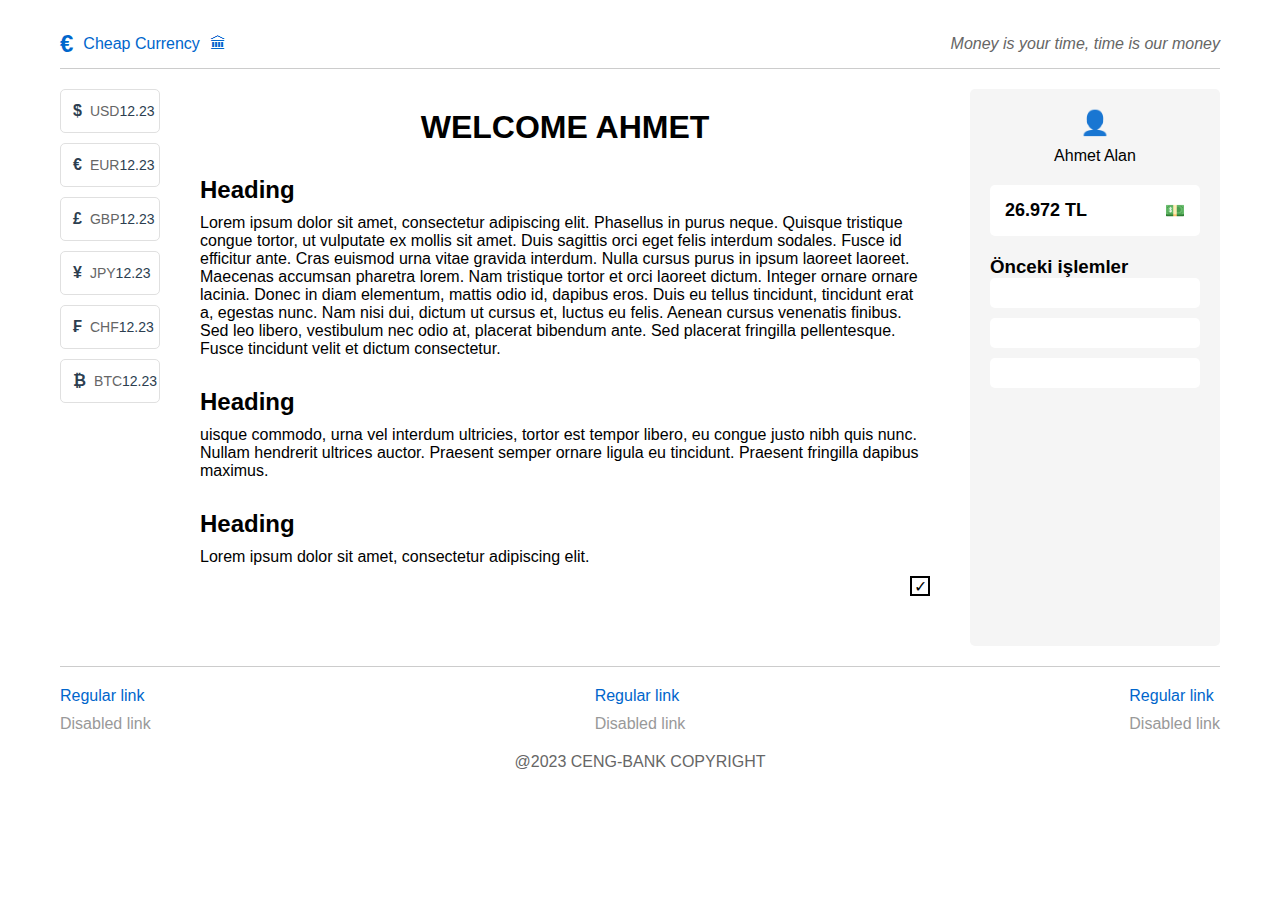
<file: index.html>
<!-- index.html -->
<!DOCTYPE html>
<html lang="en">
<head>
    <meta charset="UTF-8">
    <meta name="viewport" content="width=device-width, initial-scale=1.0">
    <title>Cheap Currency Bank</title>
    <link rel="stylesheet" href="index.css">
</head>
<body>
    <div class="container">
        <!-- Header -->
        <header>
            <div class="logo">
                <span class="euro">€</span>
                <span class="brand">Cheap Currency</span>
                <div class="bank-image">🏛</div>
            </div>
            <div class="motto">Money is your time, time is our money</div>
        </header>

        <!-- Main Content -->
        <div class="main-content">

        <!-- Left Sidebar -->
        <div class="sidebar">
            <div class="sidebar-item">
                <div class="currency-info">
                    <span class="currency-icon">$</span>
                    <span class="currency-code">USD</span>
                </div>
                <span class="rate">12.23</span>
            </div>
            <div class="sidebar-item">
                <div class="currency-info">
                    <span class="currency-icon">€</span>
                    <span class="currency-code">EUR</span>
                </div>
                <span class="rate">12.23</span>
            </div>
            <div class="sidebar-item">
                <div class="currency-info">
                    <span class="currency-icon">£</span>
                    <span class="currency-code">GBP</span>
                </div>
                <span class="rate">12.23</span>
            </div>
            <div class="sidebar-item">
                <div class="currency-info">
                    <span class="currency-icon">¥</span>
                    <span class="currency-code">JPY</span>
                </div>
                <span class="rate">12.23</span>
            </div>
            <div class="sidebar-item">
                <div class="currency-info">
                    <span class="currency-icon">₣</span>
                    <span class="currency-code">CHF</span>
                </div>
                <span class="rate">12.23</span>
            </div>
            <div class="sidebar-item">
                <div class="currency-info">
                    <span class="currency-icon">₿</span>
                    <span class="currency-code">BTC</span>
                </div>
                <span class="rate">12.23</span>
            </div>
        </div>

            <!-- Center -->
            <div class="center">
                <div class="welcome-header">
                    <h1>WELCOME AHMET</h1>
                </div>
                
                <section class="content-section">
                    <h2>Heading</h2>
                    <p>Lorem ipsum dolor sit amet, consectetur adipiscing elit. Phasellus in purus neque. Quisque tristique congue tortor, ut vulputate ex mollis sit amet. Duis sagittis orci eget felis interdum sodales. Fusce id efficitur ante. Cras euismod urna vitae gravida interdum. Nulla cursus purus in ipsum laoreet laoreet. Maecenas accumsan pharetra lorem. Nam tristique tortor et orci laoreet dictum. Integer ornare ornare lacinia. Donec in diam elementum, mattis odio id, dapibus eros. Duis eu tellus tincidunt, tincidunt erat a, egestas nunc. Nam nisi dui, dictum ut cursus et, luctus eu felis. Aenean cursus venenatis finibus. Sed leo libero, vestibulum nec odio at, placerat bibendum ante. Sed placerat fringilla pellentesque. Fusce tincidunt velit et dictum consectetur.</p>
                </section>

                <section class="content-section">
                    <h2>Heading</h2>
                    <p>uisque commodo, urna vel interdum ultricies, tortor est tempor libero, eu congue justo nibh quis nunc. Nullam hendrerit ultrices auctor. Praesent semper ornare ligula eu tincidunt. Praesent fringilla dapibus maximus. </p>
                </section>

                <section class="content-section">
                    <h2>Heading</h2>
                    <p>Lorem ipsum dolor sit amet, consectetur adipiscing elit.</p>
                    <div class="checkbox-container">
                        <div class="checkbox">✓</div>
                    </div>
                </section>
            </div>

            <!-- Right Sidebar -->
            <div class="right-sidebar">
                <div class="user-info">
                    <div class="user-icon">👤</div>
                    <div>Ahmet Alan</div>
                </div>
                
                <div class="balance">
                    <div class="amount">26.972 TL</div>
                    <div class="wallet-icon">💵</div>
                </div>

                <div class="recent-activities">
                    <h3>Önceki işlemler</h3>
                    <div class="activity-list">
                        <div class="activity-item"></div>
                        <div class="activity-item"></div>
                        <div class="activity-item"></div>
                    </div>
                </div>
            </div>
        </div>

        <!-- Footer -->
        <footer>
            <div class="footer-container">
                <div class="footer-column">
                    <a href="#" class="regular-link">Regular link</a>
                    <a href="#" class="disabled-link">Disabled link</a>
                </div>
                <div class="footer-column">
                    <a href="#" class="regular-link">Regular link</a>
                    <a href="#" class="disabled-link">Disabled link</a>
                </div>
                <div class="footer-column">
                    <a href="#" class="regular-link">Regular link</a>
                    <a href="#" class="disabled-link">Disabled link</a>
                </div>
            </div>
            <div class="copyright">@2023 CENG-BANK COPYRIGHT</div>
        </footer>
    </div>
</body>
</html>
</file>
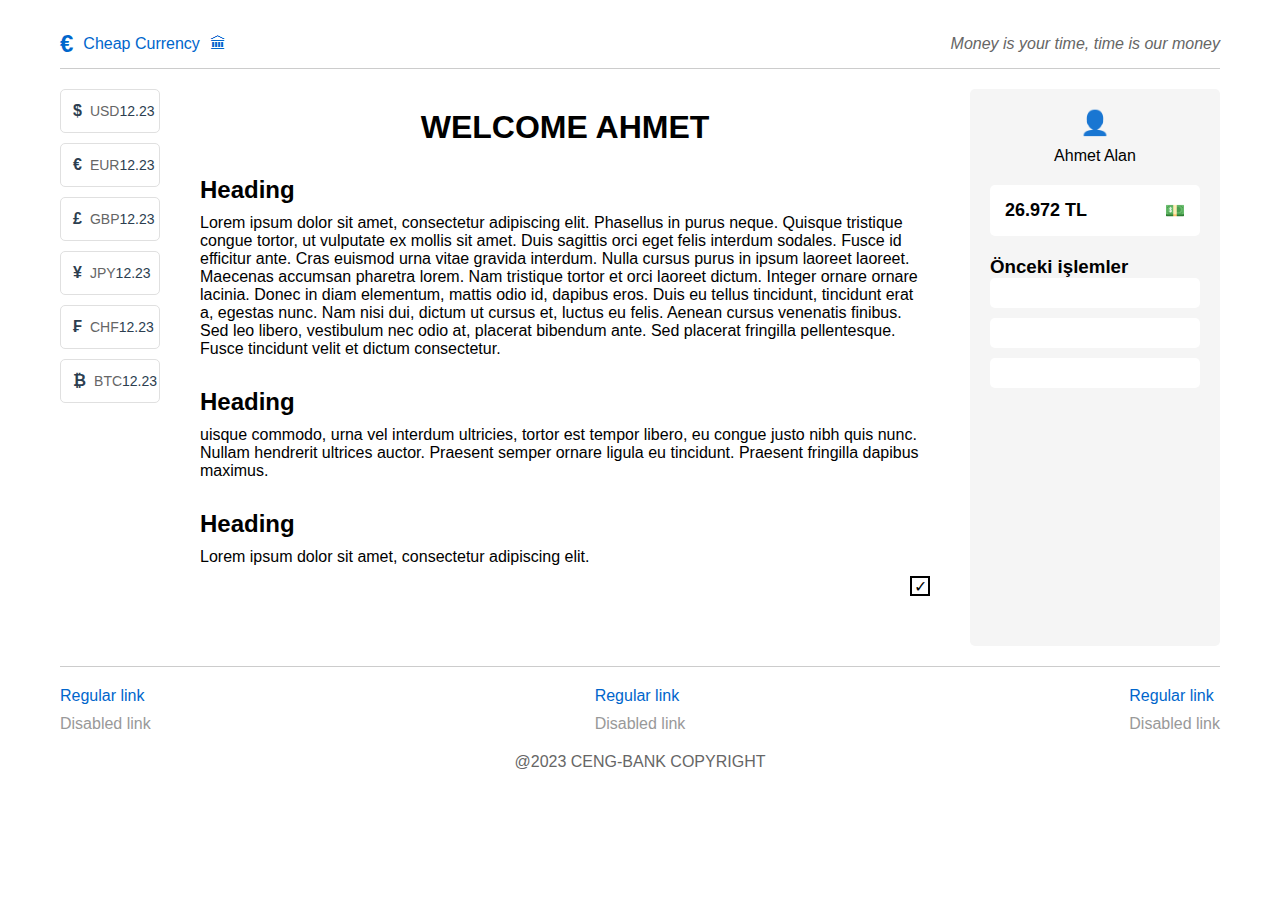
<file: homework.html>
<!-- index.html -->
<!DOCTYPE html>
<html lang="en">
<head>
    <meta charset="UTF-8">
    <meta name="viewport" content="width=device-width, initial-scale=1.0">
    <title>Cheap Currency Bank</title>
    <link rel="stylesheet" href="styles.css">
</head>
<body>
    <div class="container">
        <!-- Header -->
        <header>
            <div class="logo">
                <span class="euro">€</span>
                <span class="brand">Cheap Currency</span>
                <div class="bank-image">🏛</div>
            </div>
            <div class="motto">Money is your time, time is our money</div>
        </header>

        <!-- Main Content -->
        <div class="main-content">

        <!-- Left Sidebar -->
        <div class="sidebar">
            <div class="sidebar-item">
                <div class="currency-info">
                    <span class="currency-icon">$</span>
                    <span class="currency-code">USD</span>
                </div>
                <span class="rate">12.23</span>
            </div>
            <div class="sidebar-item">
                <div class="currency-info">
                    <span class="currency-icon">€</span>
                    <span class="currency-code">EUR</span>
                </div>
                <span class="rate">12.23</span>
            </div>
            <div class="sidebar-item">
                <div class="currency-info">
                    <span class="currency-icon">£</span>
                    <span class="currency-code">GBP</span>
                </div>
                <span class="rate">12.23</span>
            </div>
            <div class="sidebar-item">
                <div class="currency-info">
                    <span class="currency-icon">¥</span>
                    <span class="currency-code">JPY</span>
                </div>
                <span class="rate">12.23</span>
            </div>
            <div class="sidebar-item">
                <div class="currency-info">
                    <span class="currency-icon">₣</span>
                    <span class="currency-code">CHF</span>
                </div>
                <span class="rate">12.23</span>
            </div>
            <div class="sidebar-item">
                <div class="currency-info">
                    <span class="currency-icon">₿</span>
                    <span class="currency-code">BTC</span>
                </div>
                <span class="rate">12.23</span>
            </div>
        </div>

            <!-- Center -->
            <div class="center">
                <div class="welcome-header">
                    <h1>WELCOME AHMET</h1>
                </div>
                
                <section class="content-section">
                    <h2>Heading</h2>
                    <p>Lorem ipsum dolor sit amet, consectetur adipiscing elit. Phasellus in purus neque. Quisque tristique congue tortor, ut vulputate ex mollis sit amet. Duis sagittis orci eget felis interdum sodales. Fusce id efficitur ante. Cras euismod urna vitae gravida interdum. Nulla cursus purus in ipsum laoreet laoreet. Maecenas accumsan pharetra lorem. Nam tristique tortor et orci laoreet dictum. Integer ornare ornare lacinia. Donec in diam elementum, mattis odio id, dapibus eros. Duis eu tellus tincidunt, tincidunt erat a, egestas nunc. Nam nisi dui, dictum ut cursus et, luctus eu felis. Aenean cursus venenatis finibus. Sed leo libero, vestibulum nec odio at, placerat bibendum ante. Sed placerat fringilla pellentesque. Fusce tincidunt velit et dictum consectetur.</p>
                </section>

                <section class="content-section">
                    <h2>Heading</h2>
                    <p>uisque commodo, urna vel interdum ultricies, tortor est tempor libero, eu congue justo nibh quis nunc. Nullam hendrerit ultrices auctor. Praesent semper ornare ligula eu tincidunt. Praesent fringilla dapibus maximus. </p>
                </section>

                <section class="content-section">
                    <h2>Heading</h2>
                    <p>Lorem ipsum dolor sit amet, consectetur adipiscing elit.</p>
                    <div class="checkbox-container">
                        <div class="checkbox">✓</div>
                    </div>
                </section>
            </div>

            <!-- Right Sidebar -->
            <div class="right-sidebar">
                <div class="user-info">
                    <div class="user-icon">👤</div>
                    <div>Ahmet Alan</div>
                </div>
                
                <div class="balance">
                    <div class="amount">26.972 TL</div>
                    <div class="wallet-icon">💵</div>
                </div>

                <div class="recent-activities">
                    <h3>Önceki işlemler</h3>
                    <div class="activity-list">
                        <div class="activity-item"></div>
                        <div class="activity-item"></div>
                        <div class="activity-item"></div>
                    </div>
                </div>
            </div>
        </div>

        <!-- Footer -->
        <footer>
            <div class="footer-container">
                <div class="footer-column">
                    <a href="#" class="regular-link">Regular link</a>
                    <a href="#" class="disabled-link">Disabled link</a>
                </div>
                <div class="footer-column">
                    <a href="#" class="regular-link">Regular link</a>
                    <a href="#" class="disabled-link">Disabled link</a>
                </div>
                <div class="footer-column">
                    <a href="#" class="regular-link">Regular link</a>
                    <a href="#" class="disabled-link">Disabled link</a>
                </div>
            </div>
            <div class="copyright">@2023 CENG-BANK COPYRIGHT</div>
        </footer>
    </div>
</body>
</html>
</file>
<file: index.css>
/* styles.css */
* {
    margin: 0;
    padding: 0;
    box-sizing: border-box;
    font-family: Arial, sans-serif;
}

.container {
    max-width: 1200px;
    margin: 0 auto;
    padding: 20px;
}

/* Header Styles */
header {
    display: flex;
    justify-content: space-between;
    align-items: center;
    padding: 10px 0;
    border-bottom: 1px solid #ccc;
}

.welcome-header {
    text-align: center;
    margin-bottom: 30px;
}

.logo {
    display: flex;
    align-items: center;
    gap: 10px;
    color: #0066cc;
}

.euro {
    font-size: 24px;
    font-weight: bold;
}

.motto {
    color: #666;
    font-style: italic;
}

/* Main Content */

.main-content {
    display: grid;
    grid-template-columns: 100px 1fr 250px;
    gap: 20px;
    margin: 20px 0;
}

/* Sidebar*/
.sidebar {
    display: flex;
    flex-direction: column;
    gap: 10px;
}

.sidebar-item {
    padding: 12px;
    border: 1px solid #e0e0e0;
    border-radius: 5px;
    display: flex;
    justify-content: space-between;
    align-items: center;
    background-color: #fff;
    transition: all 0.3s ease;
}

.sidebar-item:hover {
    background-color: #f5f5f5;
    cursor: pointer;
    box-shadow: 0 2px 4px rgba(0,0,0,0.1);
}

.currency-info {
    display: flex;
    align-items: center;
    gap: 8px;
}

.currency-icon {
    font-size: 16px;
    font-weight: bold;
    color: #2c3e50;
}

.currency-code {
    font-size: 14px;
    color: #666;
}

.rate {
    font-size: 14px;
    font-weight: 500;
    color: #2c3e50;
}


.rate.changed {
    animation: rateChange 1s ease;
}

/* Center */
.center {
    padding: 20px;
    background-color: #fff;
}

.content-section {
    margin-bottom: 30px;
    position: relative;
}

.checkbox-container {
    display: flex;
    justify-content: flex-end;
    margin-top: 10px;
}

.checkbox {
    width: 20px;
    height: 20px;
    border: 2px solid #000;
    display: flex;
    align-items: center;
    justify-content: center;
    cursor: pointer;
}

h1 {
    margin-bottom: 20px;
}

h2 {
    margin-bottom: 10px;
}

/* Right Sidebar */

.right-sidebar {
    padding: 20px;
    background-color: #f5f5f5;
    border-radius: 5px;
}

.user-info {
    text-align: center;
    margin-bottom: 20px;
}

.user-icon {
    font-size: 24px;
    margin-bottom: 10px;
}

.balance {
    background-color: #fff;
    padding: 15px;
    border-radius: 5px;
    margin-bottom: 20px;
    display: flex;
    justify-content: space-between;
    align-items: center;
}

.amount {
    font-size: 18px;
    font-weight: bold;
}

.activity-list {
    display: flex;
    flex-direction: column;
    gap: 10px;
}

.activity-item {
    height: 30px;
    background-color: #fff;
    border-radius: 5px;
}

/* Footer */

footer {
    margin-top: 20px;
    padding-top: 20px;
    border-top: 1px solid #ccc;
}

.footer-container {
    display: flex;
    justify-content: space-between;
    margin-bottom: 20px;
}

.footer-column {
    display: flex;
    flex-direction: column;
    gap: 10px;
}

.regular-link {
    color: #0066cc;
    text-decoration: none;
}

.disabled-link {
    color: #999;
    text-decoration: none;
    pointer-events: none;
}

.copyright {
    text-align: center;
    color: #666;
    margin-top: 20px;
}
</file>
<file: styles.css>
/* styles.css */
* {
    margin: 0;
    padding: 0;
    box-sizing: border-box;
    font-family: Arial, sans-serif;
}

.container {
    max-width: 1200px;
    margin: 0 auto;
    padding: 20px;
}

/* Header Styles */
header {
    display: flex;
    justify-content: space-between;
    align-items: center;
    padding: 10px 0;
    border-bottom: 1px solid #ccc;
}

.welcome-header {
    text-align: center;
    margin-bottom: 30px;
}

.logo {
    display: flex;
    align-items: center;
    gap: 10px;
    color: #0066cc;
}

.euro {
    font-size: 24px;
    font-weight: bold;
}

.motto {
    color: #666;
    font-style: italic;
}

/* Main Content */

.main-content {
    display: grid;
    grid-template-columns: 100px 1fr 250px;
    gap: 20px;
    margin: 20px 0;
}

/* Sidebar*/
.sidebar {
    display: flex;
    flex-direction: column;
    gap: 10px;
}

.sidebar-item {
    padding: 12px;
    border: 1px solid #e0e0e0;
    border-radius: 5px;
    display: flex;
    justify-content: space-between;
    align-items: center;
    background-color: #fff;
    transition: all 0.3s ease;
}

.sidebar-item:hover {
    background-color: #f5f5f5;
    cursor: pointer;
    box-shadow: 0 2px 4px rgba(0,0,0,0.1);
}

.currency-info {
    display: flex;
    align-items: center;
    gap: 8px;
}

.currency-icon {
    font-size: 16px;
    font-weight: bold;
    color: #2c3e50;
}

.currency-code {
    font-size: 14px;
    color: #666;
}

.rate {
    font-size: 14px;
    font-weight: 500;
    color: #2c3e50;
}


.rate.changed {
    animation: rateChange 1s ease;
}

/* Center */
.center {
    padding: 20px;
    background-color: #fff;
}

.content-section {
    margin-bottom: 30px;
    position: relative;
}

.checkbox-container {
    display: flex;
    justify-content: flex-end;
    margin-top: 10px;
}

.checkbox {
    width: 20px;
    height: 20px;
    border: 2px solid #000;
    display: flex;
    align-items: center;
    justify-content: center;
    cursor: pointer;
}

h1 {
    margin-bottom: 20px;
}

h2 {
    margin-bottom: 10px;
}

/* Right Sidebar */

.right-sidebar {
    padding: 20px;
    background-color: #f5f5f5;
    border-radius: 5px;
}

.user-info {
    text-align: center;
    margin-bottom: 20px;
}

.user-icon {
    font-size: 24px;
    margin-bottom: 10px;
}

.balance {
    background-color: #fff;
    padding: 15px;
    border-radius: 5px;
    margin-bottom: 20px;
    display: flex;
    justify-content: space-between;
    align-items: center;
}

.amount {
    font-size: 18px;
    font-weight: bold;
}

.activity-list {
    display: flex;
    flex-direction: column;
    gap: 10px;
}

.activity-item {
    height: 30px;
    background-color: #fff;
    border-radius: 5px;
}

/* Footer Styles */

footer {
    margin-top: 20px;
    padding-top: 20px;
    border-top: 1px solid #ccc;
}

.footer-container {
    display: flex;
    justify-content: space-between;
    margin-bottom: 20px;
}

.footer-column {
    display: flex;
    flex-direction: column;
    gap: 10px;
}

.regular-link {
    color: #0066cc;
    text-decoration: none;
}

.disabled-link {
    color: #999;
    text-decoration: none;
    pointer-events: none;
}

.copyright {
    text-align: center;
    color: #666;
    margin-top: 20px;
}
</file>
